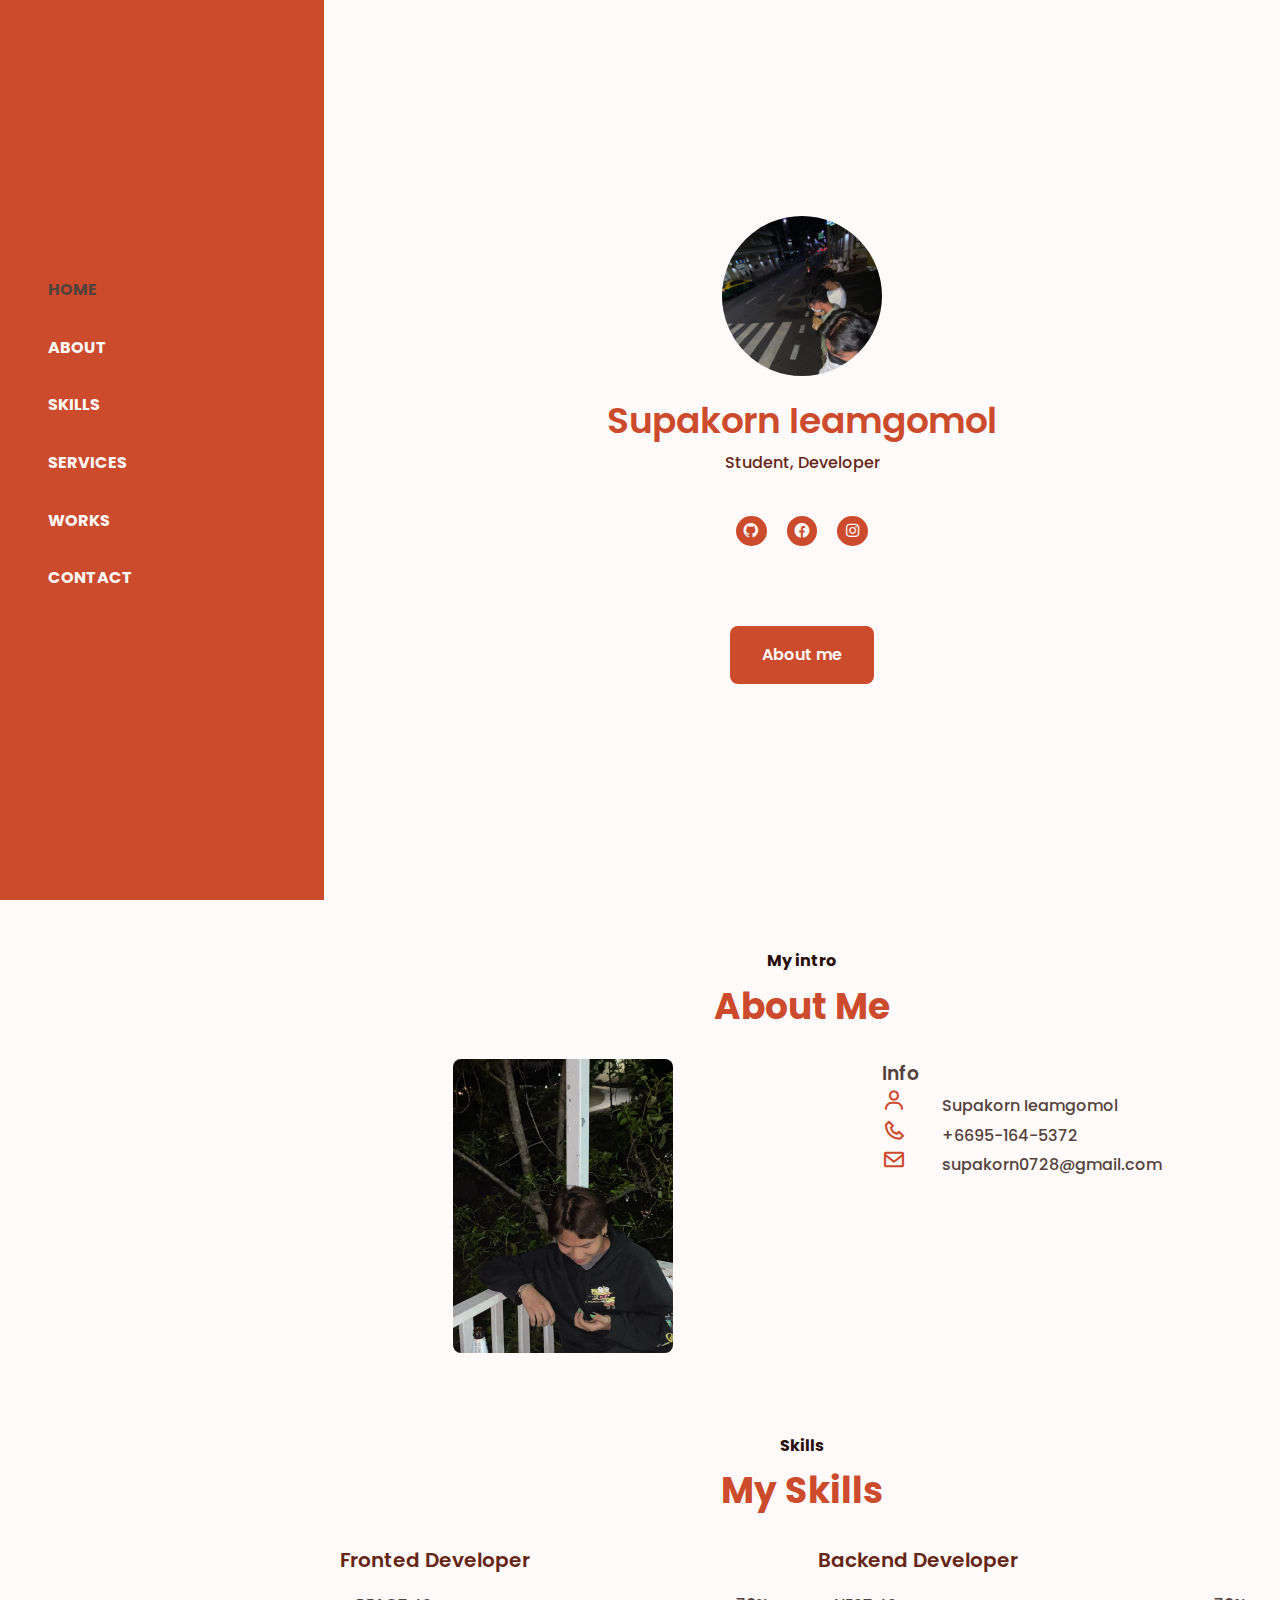
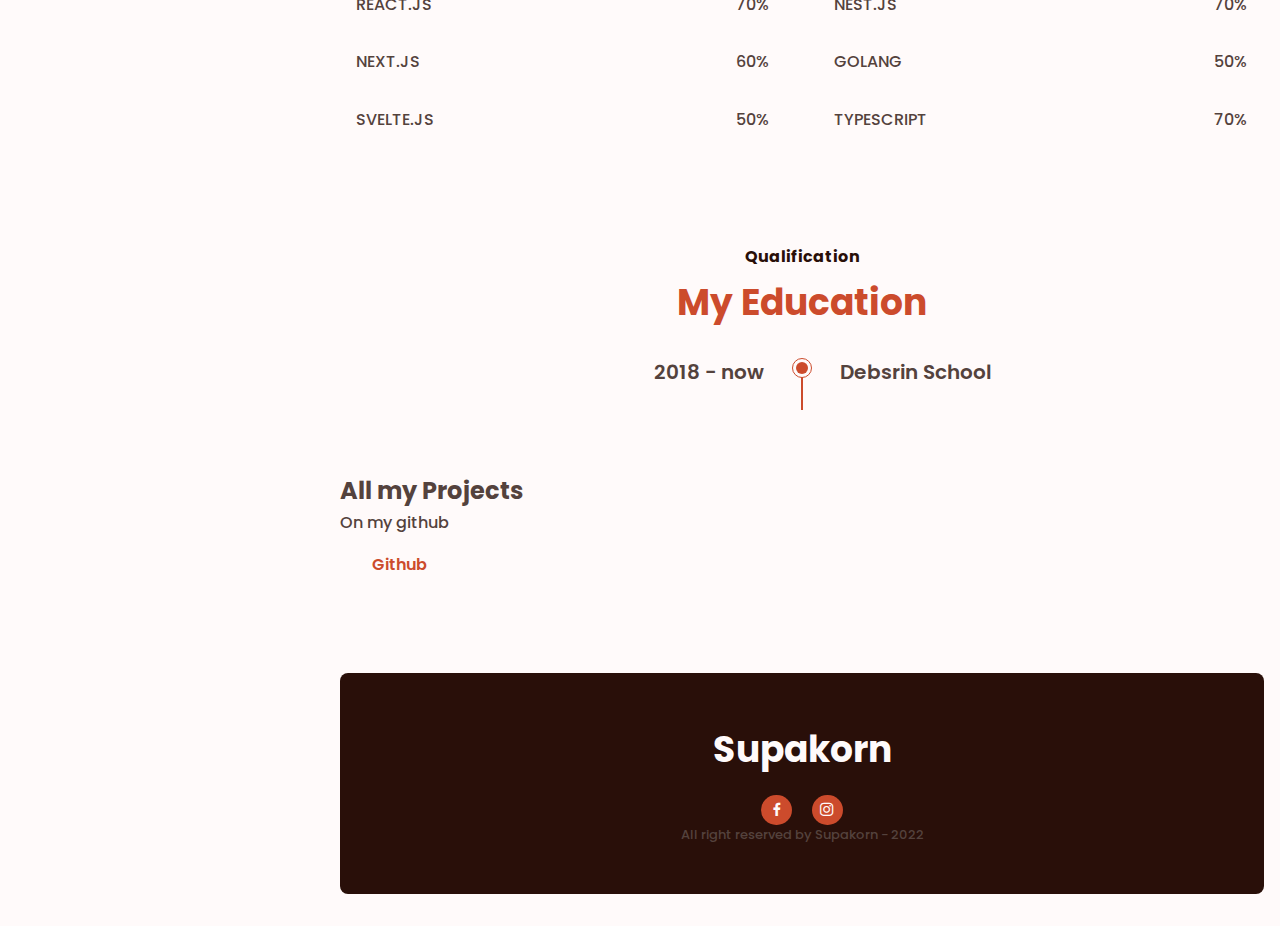
<file: index.html>
<!DOCTYPE html>
<html lang="en">
<head>
    <meta charset="UTF-8">
    <meta http-equiv="X-UA-Compatible" content="IE=edge">
    <meta name="viewport" content="width=device-width, initial-scale=1.0">
    <link rel="stylesheet" href="/docs/css/styles.css">
    <link href='https://unpkg.com/boxicons@2.1.1/css/boxicons.min.css' rel='stylesheet'>
    <title>Portfolio</title>
</head>
<body>
    <header class="l-header">
        <nav class="nav bd-grid">
            <div class="nav__toggle" id="nav-toggle">
                <i class='bx bx-menu'></i>
            </div>
            <div>
                <a href="#" class="nav__logo">Supakorn</a>
            </div>
            <div class="nav__menu" id="nav-menu">
                <div class="nav__close" id="nav-close">
                    <i class='bx bx-x'></i>
                </div>
                <ul class="nav__list">
                    <li class="nav__item"><a href="#home" class="nav__link active">Home</a></li>
                    <li class="nav__item"><a href="#about" class="nav__link">About</a></li>
                    <li class="nav__item"><a href="#skills" class="nav__link">Skills</a></li>
                    <li class="nav__item"><a href="#services" class="nav__link">Services</a></li>
                    <li class="nav__item"><a href="#works" class="nav__link">Works</a></li>
                    <li class="nav__item"><a href="#contact" class="nav__link">Contact</a></li>
                </ul>
            </div>
        </nav>
    </header>

    <main class="l-main">
        <!-- HOME -->
        <section class="home" id="home">
            <div class="home__container bd-grid">
                <div class="home__data">
                    <div class="home__img">
                        <img src="/docs/img/profile.jpeg" alt="profile">
                    </div>

                    <h1 class="home__title">Supakorn Ieamgomol</h1>
                    <span class="home__profession">Student, Developer</span>

                    <div class="home__social">
                        <a href="https://github.com/Supakornn" class="home__social-link"><i class="bx bxl-github"></i></a>
                        <a href="https://www.facebook.com/spkngap/" class="home__social-link"><i class='bx bxl-facebook-circle' ></i></i></a>
                        <a href="https://www.instagram.com/supakornigm/" class="home__social-link"><i class='bx bxl-instagram' ></i></i></a>
                    </div>

                    <a href="#about" class="button home__button">About me</a>
                </div>
            </div>
        </section>

        <section class="about section" id="about">
            <span class="section-subtitle">My intro</span>
            <h2 class="section-title">About Me</h2>

            <div class="about__container bd-grid">
                <div class="about__data">
                    <img src="/docs/img/about.jpeg" alt="" class="about__img">
                </div>

                <div>
                    <div class="about__information">
                        <h3 class="about__information__title">Info</h3>
                        
                        <div class="about__infomation-data">
                            <i class="bx bx-user about__information-icon"></i>
                            <span>Supakorn Ieamgomol</span>
                        </div>
    
                        <div class="about__infomation-data">
                            <i class="bx bx-phone about__information-icon"></i>
                            <span>+6695-164-5372</span>
                        </div>
    
                        <div class="about__infomation-data">
                            <i class="bx bx-envelope about__information-icon"></i>
                            <span>supakorn0728@gmail.com</span>
                        </div>
                    </div>                    
                </div>
            </div>
        </section>

        <!-- Skills -->
        <section class="skills section" id="skills">
            <span class="section-subtitle">Skills</span>
            <h2 class="section-title">My Skills</h2>

            <div class="skills__container bd-grid">
                <div class="skills__container">
                    <h3 class="skills__subtitle">Fronted Developer</h3>

                    <div class="skills__data">
                        <span class="skills__name">React.Js</span>
                        <span class="skills__number">70%</span>
                        <span class="skills__bar skills__html"></span>
                    </div>

                    <div class="skills__data">
                        <span class="skills__name">Next.Js</span>
                        <span class="skills__number">60%</span>
                        <span class="skills__bar skills__css"></span>
                    </div>

                    <div class="skills__data">
                        <span class="skills__name">Svelte.Js</span>
                        <span class="skills__number">50%</span>
                        <span class="skills__bar skills__js"></span>
                    </div>
                </div>
                <div class="skills__container">
                    <h3 class="skills__subtitle">Backend Developer</h3>

                    <div class="skills__data">
                        <span class="skills__name">Nest.Js</span>
                        <span class="skills__number">70%</span>
                        <span class="skills__bar skills__node"></span>
                    </div>

                    <div class="skills__data">
                        <span class="skills__name">Golang</span>
                        <span class="skills__number">50%</span>
                        <span class="skills__bar skills__php"></span>
                    </div>

                    <div class="skills__data">
                        <span class="skills__name">typeScript</span>
                        <span class="skills__number">70%</span>
                        <span class="skills__bar skills__python"></span>
                    </div>
                </div>
            </div>
        </section>

        <!-- Education -->
        <section class="education section">
            <span class="section-subtitle">Qualification</span>
            <h2 class="section-title">My Education</h2>

            <div class="education__container bd-grid">
                <div class="education__content">
                    <div>
                        <h3 class="education__year">2018 - now</h3>
                    </div>

                    <div class="education__time">
                        <span class="education__rounder"></span>
                        <span class="education__line"></span> 
                    </div>

                    <div>
                        <h3 class="education__race">Debsrin School</h3>
                    </div>
                </div>
            </div>
        </section>

        <!-- Project -->
        <section class="project section">
            <div class="project__container bd-grid">
                <div class="project__data">
                    <h2 class="project-title project__title">All my Projects</h2>
                    <p class="project__description">On my github</p>
                    <a href="https://github.com/Supakornn" class="button button__light">Github</a> 
                </div>

            </div>
        </section>
    </main>
    
    <!-- Footer -->
    <footer class="footer section">
        <div class="footer__container bd-grid">
            <h1 class="footer__title">Supakorn</h1>
            <div class="footer__social">
                <a href="https://www.facebook.com/spkngap/" class="footer__link"><i class="bx bxl-facebook"></i></a>
                <a href="https://www.instagram.com/supakornigm/" class="footer__link"><i class="bx bxl-instagram"></i></a>
            </div>

            <p class="footer__copy">All right reserved by Supakorn - 2022</p>
        </div>
    </footer>
    <script src="/docs/js/main.js"></script>
</body>
</html>
</file>
<file: docs/css/styles.css>
@import url("https://fonts.googleapis.com/css2?family=Dongle:wght@700&family=Poppins:wght@400;500;600&family=Roboto:wght@300;500&display=swap");

/* Variable */
:root {
    --header-height: 3rem;
    --nav-width: 324px;
    --font-medium: 500;
    --font-semi-bold: 600;
    --font-bold: 700;
    --first-color: #cc4b2c;
    --first-color-dark: #662616;
    --first-color-darken: #290f09;
    --text-color: #54423d;
    --first-color-light: #eae7e6;
    --first-color-lighten: #fffafa;
    --body-font: "Poppins", sans-serif;
    --h1-font-size: 1.5rem;
    --h2-font-size: 1.25rem;
    --h3-font-size: 1rem;
    --normal-font-size: 0.938rem;
    --small-font-size: 0.813.rem;
    --smaller-font-size: 0.75rem;
    --mb-1: 0.5rem;
    --mb-2: 1rem;
    --mb-3: 1.5rem;
    --mb-4: 2rem;
    --mb-5: 2.5rem;
    --z-fixed: 100;
}

@media screen and (min-width: 768px) {
    :root {
        --h1-font-size: 2.25rem;
        --h2-font-size: 1.5rem;
        --h3-font-size: 1.25rem;
        --normal-font-size: 1rem;
        --small-font-size: 0.875.rem;
        --smaller-font-size: 0.813rem;
    }
}

/* BASE */
*,
::before,
::after {
    box-sizing: border-box;
}

html {
    scroll-behavior: smooth;
}

body {
    margin: var(--header-height) 0 0 0;
    font-family: var(--body-font);
    font-size: var(--normal-font-size);
    font-weight: var(--font-medium);
    background-color: var(--first-color-lighten);
    color: var(--text-color);
    line-height: 1.6;
}

h1,
h2,
h3,
p {
    margin: 0;
}

h3 {
    font-weight: var(--font-semi-bold);
}

ul {
    margin: 0;
    padding: 0;
    list-style: none;
}

a {
    text-decoration: none;
    color: var(--text-color);
}

img {
    max-width: 100%;
    height: auto;
    display: block;
}

/* Class Css */
.section {
    padding: 4rem 0 2rem;
}

.section-title {
    font-size: var(--h1-font-size);
    color: var(--first-color);
    margin-bottom: var(--mb-3);
    text-align: center;
}

.section-subtitle {
    display: block;
    font-size: var(--small-font-size);
    color: var(--first-color-darken);
    text-align: center;
    font-weight: var(--font-bold);
    margin-bottom: 0.25rem;
}

/* Layout */
.bd-grid {
    max-width: 1024px;
    display: grid;
    grid-template-columns: 100%;
    column-gap: 2rem;
    width: calc(100% - 2rem);
    margin-left: var(--mb-2);
    margin-right: var(--mb-2);
}

.l-header {
    width: 100%;
    position: fixed;
    top: 0;
    left: 0;
    z-index: var(--z-fixed);
    background-color: var(--first-color-lighten);
    box-shadow: 0 2px 4px rgba(0, 0, 0, 0.1);
}

/* Nav */
.nav {
    height: var(--header-height);
    display: flex;
    justify-content: space-between;
    align-items: center;
}

.nav__menu {
    position: fixed;
    top: 0;
    left: -100%;
    width: 90%;
    height: 100vh;
    padding: 3rem;
    display: flex;
    align-items: center;
    background-color: var(--first-color);
    transition: 0.5s;
}

.nav__close {
    position: absolute;
    top: 1rem;
    right: 1rem;
    font-size: 2rem;
    color: var(--first-color-dark);
    cursor: pointer;
}

.nav__item {
    margin-bottom: var(--mb-4);
}

.nav__link {
    font-size: 1rem;
    text-transform: uppercase;
    color: var(--first-color-lighten);
    font-weight: var(--font-bold);
    transition: 0.3s;
}

.nav__link:hover {
    color: var(--text-color);
    font-size: 1.3rem;
    cursor: pointer;
}

ื.anv__toggle {
    color: var(--first-color-dark);
    font-size: 1.3rem;
    cursor: pointer;
}

/* Show Menu */
.show {
    left: 0;
}

/* Active */
.active {
    color: var(--text-color);
}

/* Home */
.home__container {
    height: calc(100vh - var(--header-height));
    align-items: center;
}

.home__data {
    display: flex;
    flex-direction: column;
    align-items: center;
    height: max-content;
    text-align: center;
}

.home__img {
    padding: 0;
    width: 160px;
    height: 160px;
    background-color: var(--first-color);
    border-radius: 50%;
    overflow: hidden;
    margin-bottom: var(--mb-2);
}

.home__img img {
    width: 200px;
}

.home__title {
    font-size: var(--h1-font-size);
    color: var(--first-color);
    font-weight: var(--font-semi-bold);
}

.home__profession {
    font-size: var(--small-font-size);
    color: var(--first-color-dark);
    margin-bottom: var(--mb-5);
}

.home__social {
    margin-bottom: 5rem;
}

.home__social-link {
    display: inline-flex;
    background-color: var(--first-color);
    color: var(--first-color-lighten);
    font-size: 1.1rem;
    border-radius: 50%;
    padding: 0.4rem;
    margin: 0 var(--mb-1);
    transition: 0.3s;
}

.home__social-link:hover {
    background-color: var(--first-color-dark);
}

.home__button {
    width: 100%;
}

/* Button */
.button {
    display: inline-block;
    background-color: var(--first-color);
    color: var(--first-color-lighten);
    padding: 1rem 2rem;
    font-weight: var(--font-semi-bold);
    border-radius: 0.5rem;
    transition: 0.3s;
}

.button:hover {
    background-color: var(--first-color-dark);
}

.button__light {
    background-color: var(--first-color-lighten);
    color: var(--first-color);
}

.button__light:hover {
    color: var(--first-color-lighten);
}

/* About */
.about__container {
    row-gap: 2rem;
}

.about__data {
    text-align: center;
}

.about__description {
    margin-bottom: var(--mb-4);
}

.about__img {
    width: 150px;
    border-radius: 0.5rem;
    margin: 0 auto;
}

.about__information {
    margin-bottom: var(--mb-4);
}

.about__information-title {
    font-size: var(--h3-font-size);
    color: var(--first-color-dark);
    margin-bottom: var(--mb-2);
}

.about__information-data {
    display: flex;
    align-items: center;
    padding: 1.5rem;
    margin-bottom: var(--mb-3);
}

.about__information-icon {
    font-size: 1.5rem;
    color: var(--first-color);
    margin-right: var(--mb-4);
}

.about__information-subtitle {
    display: flex;
    font-weight: var(--font-semi-bold);
}

.about__information-subtitle-small {
    font-size: var(--small-font-size);
}

/* Skills */
.skills__container {
    row-gap: 2rem;
}

.skills__subtitle {
    font-size: var(--h3-font-size);
    color: var(--first-color-dark);
    margin-bottom: var(--mb-2);
}

.skills__data {
    position: relative;
    display: flex;
    justify-content: space-between;
    margin: 0 var(--mb-2);
    margin-bottom: var(--mb-4);
}

.skills__name {
    text-transform: uppercase;
}

.skills__bar {
    position: absolute;
    bottom: -0.75rem;
    height: 0.25rem;
    background-color: var(--first-color);
}

.skills__react {
    width: 70%;
}

.skills__ts {
    width: 70%;
}

.skills__svelte {
    width: 50%;
}

.skills__go {
    width: 50%;
}

.skills__ts {
    width: 70%;
}

.skills__next {
    width: 60%;
}

.skills__nest {
    width: 60%;
}
/* Education */
.education__container {
    row-gap: 2rem;
}

.education__content {
    display: grid;
    grid-template-columns: 1fr max-content 1fr;
}

.education__year,
.education__race {
    font-size: var(--h3-font-size);
    margin-bottom: 0.25rem;
}

.education__school {
    display: block;
    font-size: var(--smaller-font-size);
}

.education__year,
.education__university {
    text-align: right;
}

.education__time {
    padding: 0 1rem;
    justify-self: center;
}

.education__rounder {
    position: relative;
    display: inline-block;
    width: 12px;
    height: 12px;
    background-color: var(--first-color);
    border-radius: 50%;
}

.education__rounder::before {
    content: " ";
    position: absolute;
    transform: translate(-4px, -4px);
    width: 20px;
    height: 20px;
    border: 1px solid var(--first-color);
    border-radius: 50%;
}

.education__line {
    display: block;
    height: 90%;
    width: 2px;
    background-color: var(--first-color);
    transform: translate(5px, -4px);
}

/* Services */
.services__container {
    row-gap: 2rem;
}

.services__content {
    padding: 1.5rem 0.5rem;
    border: 2px solid var(--first-color);
    border-radius: 0.5rem;
    text-align: center;
}

.services__icon {
    font-size: 2rem;
    padding: 0.5rem;
    background-color: var(--first-color);
    color: var(--first-color-lighten);
    border-radius: 50%;
    margin-bottom: var(--mb-2);
}

.services__title {
    font-size: 1.25rem;
    color: var(--first-color-dark);
    margin-bottom: var(--mb-1);
}

.services__content,
.serivces__icon,
.services__description,
.services__title {
    transition: 0.5s;
}

.services__content:hover {
    background-color: var(--first-color);
}

.services__content:hover .services__icon {
    background-color: var(--first-color-lighten);
    color: var(--first-color);
}

.services__content:hover .services__title {
    color: var(--first-color-lighten);
}

.services__content:hover .services__description {
    color: var(--first-color-lighten);
}

/* Footer */
.footer {
    background-color: var(--first-color-darken);
    color: var(--first-color-lighten);
    text-align: center;
}

.footer__title {
    font-size: var(--h1-font-size);
    margin-bottom: var(--mb-2);
}

.footer__description {
    margin-bottom: var(--mb-2);
}

.footer__socail {
    margin-bottom: 3rem;
}

.footer__link {
    display: inline-flex;
    background-color: var(--first-color);
    color: var(--first-color-lighten);
    font-size: 1.1rem;
    border-radius: 50%;
    padding: 0.4rem;
    margin: 0 var(--mb-1);
    transition: 0.3s;
}

.footer__link:hover {
    background-color: var(--first-color-lighten);
    color: var(--first-color);
}

.footer__copy {
    font-size: var(--smaller-font-size);
    color: var(--text-color);
}

/* Media Quries */
@media screen and (min-width: 768px) {
    .home__button {
        width: initial;
    }

    .nav__menu {
        width: var(--nav-width);
    }

    .about__container,
    .skills__container,
    .services__container,
    .works__container,
    .contact__container {
        grid-template-columns: repeat(2, 1fr);
    }

    .about__data {
        text-align: initial;
    }

    .about__description {
        margin-bottom: var(--mb-5);
    }

    .about__img {
        width: 220px;
    }

    .about__information {
        padding-left: 4rem;
    }

    .education__time {
        padding: 0 2rem;
    }

    .footer {
        background: none;
    }

    .footer__container {
        background-color: var(--first-color-darken);
        padding: 3rem 0;
        border-radius: 0.5rem;
    }
}

@media screen and (min-width: 1024px) {
    body {
        margin: 0;
        padding-left: var(--nav-width);
    }

    .l-header {
        width: 0;
    }

    .nav__toggle,
    .nav__logo,
    .nav__close {
        display: none;
    }

    .nav__menu {
        left: 0;
    }

    .home__container {
        height: 100vh;
    }

    .section {
        padding: 3rem 0 2rem;
    }

    .bd-grid {
        margin-left: auto;
        margin-right: auto;
    }
}
</file>
